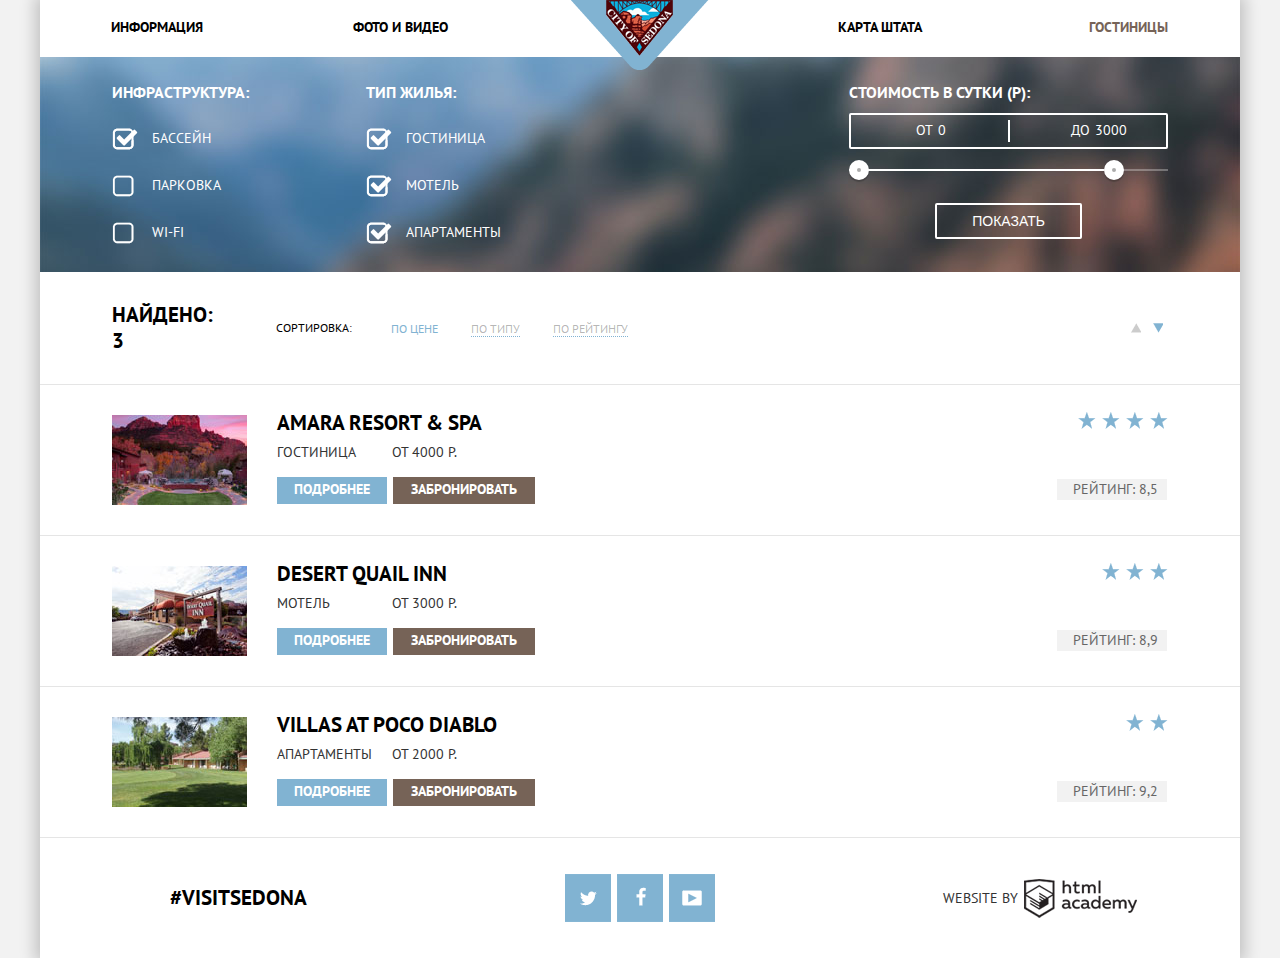
<file: hotel.html>
<!DOCTYPE html>
<html lang="ru">
	<head>
		<meta charset="UTF-8">
		<title>Sedona | Hotels</title>
		<link href="https://fonts.googleapis.com/css?family=PT+Sans:400,700&amp;subset=cyrillic" rel="stylesheet">
		<link rel="stylesheet" href="css/normalize.css">
		<link rel="stylesheet" href="css/style.min.css">
	</head>
	<body>
		<div class="container">
			<header class="main-header">
				<a href="index.html"  class="header-logo"><img src="img/nav-logo.png" alt="LOGO"  width="138" height="70"></a>
				<nav class="main-navigation">
					<ul>
						<li>
							<a href="#">информация</a>
						</li>
						<li>
							<a href="#">фото и видео</a>
						</li>
						<li>
							<a href="#">карта штата</a>
						</li>
						<li>
							<a class="disabled">гостиницы</a>
						</li>
					</ul>
				</nav>
			</header>
			<form action="#" method="get" class="filters">
				<fieldset class="filter-1">
					<legend>инфраструктура:</legend>
					<p>
					<input type="checkbox" id="pool" name="pool" checked>
					<label for="pool">бассейн</label>
					</p>
					<p>
					<input type="checkbox" id="parking" name="parking">
					<label for="parking">парковка</label>
					</p>
					<p>
					<input type="checkbox" id="wifi" name="wifi">
					<label for="wifi">wi-fi</label>
					</p>
				</fieldset>
				<fieldset class="filter-2">
					<legend>тип жилья:</legend>
					<p>
					<input type="checkbox" id="hotel" name="hotel" checked>
					<label for="hotel">гостиница</label>
					</p>
					<p>
					<input type="checkbox" id="motel" name="motel" checked>
					<label for="motel">мотель</label>
					</p>
					<p>
					<input type="checkbox" id="apartment" name="apartment" checked>
					<label for="apartment">апартаменты</label>
					</p>
				</fieldset>
				<fieldset class="filter-range">
					<legend>стоимость в сутки (р):</legend>
					<div class="price-controls">
						<label class="min-price">от<input type="text" name="min-price" value="0"></label>
						<label class="max-price">до<input type="text" name="max-price" value="3000"></label>
					</div>
					<div class="range-controls">
						<div class="scale">
							<div class="bar"></div>
						</div>
						<div class="range-toggle range-toggle-min"></div>
						<div class="range-toggle range-toggle-max"></div>
					</div>
					<button type="submit" class="btn-transparent">показать</button>
				</fieldset>
			</form>
			<div class="results">
				<p class="find-text">найдено: 3</p>
				<p class="sorting-text">сортировка:</p>
				<ul class="sorting-list">
					<li>
						<a class="active">по цене</a>
					</li>
					<li>
						<a href="#">по типу</a>
					</li>
					<li>
						<a href="#">по рейтингу</a>
					</li>
				</ul>
				<div class="arrow-icon">
					<a href="#" class="arrow-up">от дорогих к дешёвым</a>
					<a href="#" class="arrow-down arrow-active">от дешёвых к дорогим</a>
				</div>
			</div>
			<div class="hotels">
				<div class="hotel">
					<div class="hotel-image"><img src="img/amara.jpg"  alt="Amara Resort & Spa" width="135" height="90"></div>
					<div class="hotel-description">
						<a href="#" class="hotel-title">Amara Resort & Spa</a>
						<div class="hotel-text">
							<p>гостиница</p>
							<p>от 4000 p.</p>
						</div>
						<div class="hotel-btns">
							<a href="#" class="hotel-btn details">подробнее</a>
							<a href="#" class="hotel-btn book">забронировать</a>
						</div>
					</div>
					<div class="hotel-ratings">
						<div class="rating-stars">
							<span>одна звезда</span>
							<span>две звезды</span>
							<span>три звезды</span>
							<span>четыре звезды</span>
						</div>
						<p class="rating-text">рейтинг: 8,5</p>
					</div>
				</div>
				<div class="hotel">
					<div class="hotel-image"><img src="img/desert.jpg" alt="Desert Quail Inn" width="135" height="90"></div>
					<div class="hotel-description">
						<a href="#" class="hotel-title">Desert Quail Inn</a>
						<div class="hotel-text">
							<p>мотель</p>
							<p>от 3000 p.</p>
						</div>
						<div class="hotel-btns">
							<a href="#" class="hotel-btn details">подробнее</a>
							<a href="#" class="hotel-btn book">забронировать</a>
						</div>
					</div>
					<div class="hotel-ratings">
						<div class="rating-stars">
						<span>одна звезда</span>
						<span>две звезды</span>
						<span>три звезды</span>
						</div>
						<p class="rating-text">рейтинг: 8,9</p>
					</div>
				</div>
				<div class="hotel">
					<div class="hotel-image"><img src="img/villas.jpg" alt="Villas at Poco Diablo" width="135" height="90"></div>
					<div class="hotel-description">
						<a href="#" class="hotel-title">Villas at Poco Diablo</a>
						<div class="hotel-text">
							<p>апартаменты</p>
							<p>от 2000 p.</p>
						</div>
						<div class="hotel-btns">
							<a href="#" class="hotel-btn details">подробнее</a>
							<a href="#" class="hotel-btn book">забронировать</a>
						</div>
					</div>
					<div class="hotel-ratings">
						<div class="rating-stars">
						<span>одна звезда</span>
						<span>две звезды</span>
						</div>
						<p class="rating-text">рейтинг: 9,2</p>
					</div>
				</div>
			</div>
			<footer class="inner-footer">
				<div class=hashtag>
					<a href="#">#visitsedona</a>
				</div>
				<div class="social">
					<a href="#" class="social-btn tw">twitter</a>
					<a href="#" class="social-btn fb">facebook</a>
					<a href="#" class="social-btn yt">youtube</a>
				</div>
				<div class="copyright">
					<p>website by</p>
					<a class="copyright-logo" href="https://htmlacademy.ru/intensive/htmlcss">html academy</a>
				</div>
			</footer>
		</div>
	</body>
</html>
</file>
<file: css/style.min.css>
body{min-width:1200px;margin:0;font-size:14px;line-height:21px;font-family:"PT Sans","Arial",sans-serif;color:#333;text-transform:uppercase;background-color:#f2f2f2}.container{position:relative;width:1200px;margin:0 auto;-webkit-box-shadow:0 0 15px 5px rgba(0,1,1,.2);box-shadow:0 0 15px 5px rgba(0,1,1,.2);background-color:#fff}.main-header{padding-top:14px;padding-bottom:17px}.header-logo{position:absolute;top:0;left:50%;margin-left:-69px;width:138px;height:70px}.main-navigation a{color:#000;text-decoration:none}.main-navigation a:hover{color:#81b3d2}.main-navigation a:active{opacity:.3}.main-navigation ul{padding:0;margin:0;font-size:0}.main-navigation li{display:inline-block;width:240px;-webkit-box-sizing:border-box;box-sizing:border-box;font-size:14px;vertical-align:top;font-weight:700;line-height:26px}.main-navigation li:nth-child(1){padding-left:71px}.main-navigation li:nth-child(2){margin-right:240px;text-align:center}.main-navigation li:nth-child(3){text-align:center}.main-navigation li:nth-child(4){text-align:right;padding-right:72px}.index-photo{width:1200px;height:508px;background-color:#afbcc7;background-image:url(../img/welcome.png),url(../img/mask.png),url(../img/index-bg.jpg);background-position:center center,bottom;background-repeat:no-repeat}.reasons-promo{padding:58px 0 40px;text-align:center}.reasons-promo-title{width:450px;margin:0 auto 30px;font-size:21px;line-height:26px;font-weight:700;color:#000}.reasons-row-layout{display:-ms-flexbox;display:-webkit-box;display:flex}.reason-blue{width:400px;padding:0 46px;-webkit-box-sizing:border-box;box-sizing:border-box;color:#fff;text-align:center;background-color:#81b3d2}.reason-title{padding:47px 70px 10px;margin:0;font-size:21px;color:#000}.filters fieldset,.reason-title.white{color:#fff}.reason-text{padding-top:5px}.reason-image1{width:800px;height:256px}.feature{width:400px;padding:142px 50px 69px;-webkit-box-sizing:border-box;box-sizing:border-box;text-align:center}.feature-title{margin-bottom:25px;font-size:21px;font-weight:700;color:#000}.house{background:url(../img/house.png) center 60px no-repeat}.food{background:url(../img/food.png) center 60px no-repeat}.souvenirs{background:url(../img/souvenirs.png) center 60px no-repeat}.reason-image2{width:800px;height:256px}.row4{width:400px;padding:0 50px 45px;-webkit-box-sizing:border-box;box-sizing:border-box;text-align:center;background-color:#eee}.search{position:relative}.search-form{margin:50px auto 0;width:568px}.btn{font-size:21px;line-height:26px;color:#fff;text-transform:uppercase;font-weight:700;font-family:"PT Sans","Arial",sans-serif;border:0}.form-btn{height:86px;width:568px;background-color:#766357;cursor:pointer}.search-title{margin-bottom:34px;font-size:30px;font-weight:700;color:#000}.map{width:1200px;height:593px;margin-top:135px;background-image:url(../img/map.jpg)}.search-promo{width:450px;padding-top:30px;margin:0 auto;text-align:center}.form div{color:#000;font-weight:700;border:0}.search-form{position:absolute;top:156px;left:316px}.form{display:block;padding:55px;-webkit-box-sizing:border-box;box-sizing:border-box;font-weight:700;background-color:#fff;-webkit-animation:bounce .9s;animation:bounce .9s}.form-show{display:none}.in,.out{position:relative;display:-webkit-box;display:-ms-flexbox;display:flex;-webkit-box-pack:justify;-ms-flex-pack:justify;justify-content:space-between;margin-bottom:29px}.in input,.out input{-webkit-box-sizing:border-box;box-sizing:border-box;height:38px;width:345px;padding:0 40px 0 13px;text-transform:uppercase;font:inherit;background-color:#f2f2f2;border:0}.in input:hover,.out input:hover{background-color:#ebebeb}.in input:focus,.out input:focus{background-color:#fff}.in label{padding-right:21px}.in label,.out label,.people label{padding-top:10px;cursor:pointer}.out label{padding-right:17px}.icon-calendar{position:absolute;right:9px;top:9px;width:21px;height:22px;font-size:0;background-image:url(../img/spritesheet.png);background-position:-199px -10px;cursor:pointer}.icon-calendar:hover{background-position:-240px -10px}.icon-calendar:active{background-position:-10px -52px}.people{display:-ms-flexbox;display:-webkit-box;display:flex;margin-top:30px}.people label{margin-right:40px}.people input{width:38px;height:36px;text-align:center;font:inherit;background-color:#f2f2f2;outline:0;border:0}.icon-minus,.icon-plus{width:38px;height:38px;font-weight:700;font-size:0;border:0;background:#f2f2f2 url(../img/spritesheet.png);cursor:pointer}.icon-minus{background-position:2px 8px}.icon-minus:hover{background-position:-30px 8px}.icon-minus:active{background-position:-62px 8px}.icon-plus{background-position:-94px 4px}.icon-plus:hover{background-position:-125px 4px}.icon-plus:active{background-position:-156px 4px}.people button+label{margin-left:50px}.find-btn{display:block;width:458px;padding:16px;margin:54px auto 0;background-color:#81b3d2;cursor:pointer}.find-btn:active,.find-btn:hover{background-color:#669ec0}.find-btn:active{color:rgba(255,255,255,.3)}.main-footer{position:absolute;bottom:0;background-color:rgba(255,255,255,.9)}.inner-footer,.main-footer{display:-ms-flexbox;display:-webkit-box;display:flex;-ms-flex-align:center;-webkit-box-align:center;align-items:center;padding:33px 0}.hashtag{width:400px;padding-left:130px;-webkit-box-sizing:border-box;box-sizing:border-box}.hashtag a{text-decoration:none;color:#000;font-weight:700;font-size:21px}.social{display:-ms-flexbox;display:-webkit-box;display:flex;-ms-flex-pack:center;-webkit-box-pack:center;justify-content:center;width:400px;text-align:center}.social-btn{height:48px;width:46px;font-size:0;background-color:#add8e6;background-image:url(../img/spritesheet.png)}.social-btn.fb,.social-btn.tw{margin-right:6px;background-position:-115px -221px}.social-btn.tw:hover{background-position:-289px -10px}.social-btn.tw:active{background-position:-181px -221px}.social-btn.fb{background-position:-143px -153px}.social-btn.fb:hover{background-position:-10px -221px}.social-btn.fb:active{background-position:-210px -153px}.social-btn.yt{background-position:-277px -138px}.social-btn.yt:hover{background-position:-247px -274px}.social-btn.yt:active{background-position:-277px -206px}.copyright{display:-ms-flexbox;display:-webkit-box;display:flex;-ms-flex-pack:center;-webkit-box-pack:center;justify-content:center;-ms-flex-align:center;-webkit-box-align:center;align-items:center;width:400px}.copyright p,.hashtag a{line-height:26px}.copyright-logo{display:inline-block;width:113px;height:39px;margin-left:6px;font-size:0;background-image:url(../img/spritesheet.png);background-position:-10px -94px}.copyright-logo:hover{background-position:-143px -94px}.copyright-logo:active{background-position:-10px -153px}.main-navigation .disabled{color:#766357;pointer-events:none;cursor:default}.filters{display:-ms-flexbox;display:-webkit-box;display:flex;padding:25px 72px 0;background:#647483 url(../img/filter-background.jpg) 0 -57px no-repeat}.filters p{margin:0 0 26px}.filters p:last-child{margin-bottom:29px}.filters legend{margin-bottom:25px;font-size:16px;line-height:21px;font-weight:700}.filters label{font-weight:400}.filter-1,.filter-2,.filter-range{width:255px;padding:0;margin:0;border:0}.filter-2,.filter-range{width:485px}.filter-range{width:320px}.filter-range legend{margin-bottom:10px}.price-controls{position:relative;height:32px;margin-bottom:20px;font-size:0;border:2px solid #fff;border-radius:2px}.price-controls::after{content:"";position:absolute;top:50%;left:50%;width:2px;height:22px;background:#fff;-webkit-transform:translate(-50%,-50%);transform:translate(-50%,-50%)}.price-controls label{display:inline-block;font-size:14px;line-height:28px;vertical-align:top;cursor:pointer}.price-controls .max-price,.price-controls .min-price{width:90px;padding-left:65px}.price-controls input{width:50px;margin:0;padding-left:5px;color:inherit;font:inherit;background:0 0;border:0}.range-controls{position:relative;margin-bottom:32px}.range-controls .scale{height:2px;background:rgba(255,255,255,.3)}.range-controls .bar{width:80%;height:2px;background:#fff}.range-toggle{position:absolute;top:-9px;width:4px;height:4px;background:#ababab;border:8px solid #fff;border-radius:50%;-webkit-box-shadow:0 2px 1px 0 rgba(0,1,1,.2);box-shadow:0 2px 1px 0 rgba(0,1,1,.2);cursor:pointer}.range-toggle:hover{background:#1c4f80}.range-toggle-min{left:0}.range-toggle-max{left:80%}.btn-transparent{display:block;margin:0 auto;padding:6px 35px;font-size:14px;line-height:20px;color:#fff;text-transform:uppercase;background:0 0;border:2px solid #fff;border-radius:2px;cursor:pointer}.btn-transparent:hover{color:#000;background:#fff}input[type=checkbox]{display:none}input[type=checkbox]+label{position:relative;display:block;padding-left:40px;line-height:21px;cursor:pointer}input[type=checkbox]+label::before{content:"";position:absolute;top:0;left:0;display:block;width:26px;height:22px;background-image:url(../img/spritesheet.png);background-position:-139px -52px}input[type=checkbox]:checked+label::after{content:"";position:absolute;top:0;left:0;display:block;width:26px;height:22px;background-image:url(../img/spritesheet.png);background-position:-51px -52px}input[type=checkbox]:disabled+label::before{content:"";position:absolute;top:0;left:0;display:block;width:26px;height:22px;background:url(../img/spritesheet.png);background-position:-97px -52px}input[type=checkbox]:checked:disabled+label::after{content:"";position:absolute;top:0;left:0;display:block;width:26px;height:22px;background:url(../img/spritesheet.png);background-position:-181px -52px}.results{padding:30px 72px;font-size:0;border-bottom:1px solid #e5e5e5}.find-text,.sorting-text{display:inline-block;color:#000;vertical-align:middle}.find-text{font-weight:700;width:117px;margin:0 47px 0 0;font-size:21px;line-height:26px}.sorting-text{width:76px;margin:0 39px 0 0;font-size:12px;line-height:18px}.sorting-list{display:inline-block;padding:0;margin-right:470px;font-size:0}.sorting-list li{display:inline-block;margin-right:33px;font-size:14px;vertical-align:middle}.sorting-list a{font-size:12px;color:rgba(0,0,0,.3);text-decoration:none;border-bottom:1px dotted #81b3d2}.sorting-list a:hover{color:#81b3d2}.sorting-list a:active:not(.active){color:#000;border:0}.sorting-list .active{color:#81b3d2;opacity:1;border:0;text-decoration:none}.arrow-icon{display:inline-block}.arrow-down,.arrow-up{display:inline-block;width:10px;height:10px;vertical-align:middle;background-image:url(../img/spritesheet.png)}.arrow-up{margin-right:12px;background-position:-307px -78px}.arrow-up:hover:not(.arrow-active){background-position:-338px -78px}.arrow-up:active:not(.arrow-active){background-position:-307px -108px}.arrow-down{background-position:-227px -52px}.arrow-down:hover:not(.arrow-active){background-position:-258px -52px}.arrow-down:active:not(.arrow-active){background-position:-276px -82px}.hotel{display:-ms-flexbox;display:-webkit-box;display:flex;padding:27px 72px 21px;border-bottom:1px solid #e5e5e5}.hotel-image{width:135px;margin:3px 30px 0 0}.hotel-image img{max-width:100%;height:auto}.hotel-description{width:780px}.hotel-title{display:block;margin-bottom:9px;font-size:21px;color:#000;text-decoration:none;font-weight:700}.hotel-title:hover{color:#81b3d2}.hotel-title:active{color:rgba(0,0,0,.3)}.hotel-text{-ms-flex-pack:justify;-webkit-box-pack:justify;justify-content:space-between;width:180px;margin-bottom:14px}.hotel-text p{margin:0}.hotel-btns,.hotel-text{display:-ms-flexbox;display:-webkit-box;display:flex}.hotel-btn{display:block;padding:2px 3px 4px;-webkit-box-sizing:border-box;box-sizing:border-box;font-size:14px;color:#fff;text-decoration:none;font-weight:700;text-align:center}.details{background-color:#81b3d2;width:110px}.details:hover{background-color:#669ec0}.details:active{color:rgba(255,255,255,.3);background-color:#5496bd}.book{width:142px;margin-left:6px;background-color:#766357}.book:hover{background-color:#604e43}.book:active{color:rgba(255,255,255,.3);background-color:#503e33}.hotel-ratings{width:111px}.rating-stars{display:-ms-flexbox;display:-webkit-box;display:flex;-ms-flex-pack:end;-webkit-box-pack:end;justify-content:flex-end;margin-bottom:50px}.rating-stars span{display:block;width:18px;height:17px;margin-left:6px;font-size:0;background-image:url(../img/spritesheet.png);background-position:-77px -221px}.rating-text{width:110px;height:21px;padding-left:16px;-webkit-box-sizing:border-box;box-sizing:border-box;color:#666;background-color:#f2f2f2}@-webkit-keyframes bounce{0%,to{-webkit-transform:translateY(0);transform:translateY(0)}30%{-webkit-transform:translateY(40px);transform:translateY(40px)}50%{-webkit-transform:translateY(-20px);transform:translateY(-20px)}70%{-webkit-transform:translateY(30px);transform:translateY(30px)}90%{-webkit-transform:translateY(-10px);transform:translateY(-10px)}}
</file>
